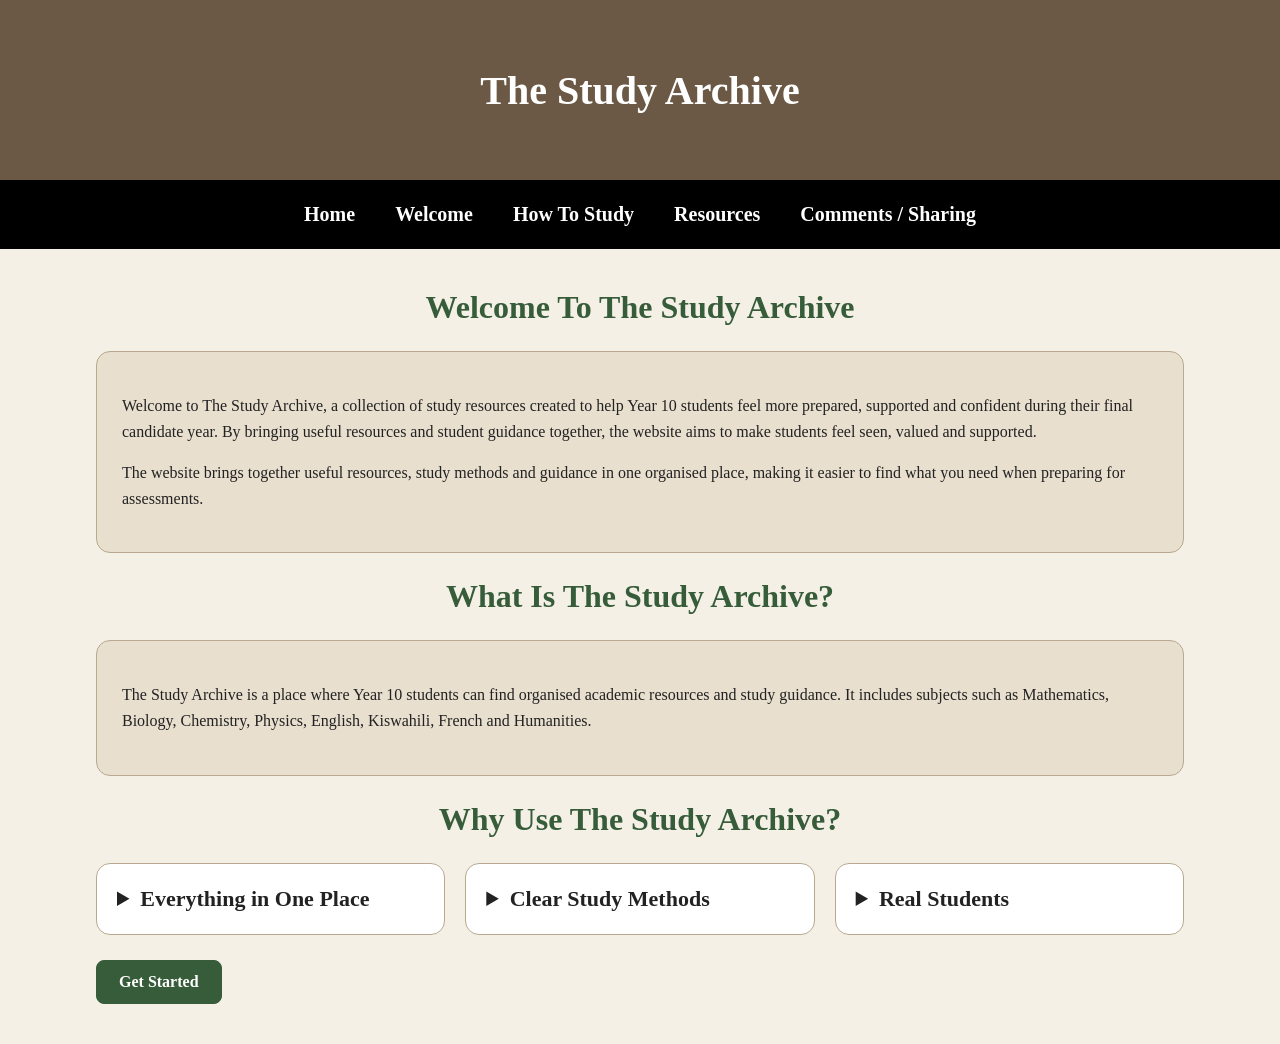
<file: index.html>
<!DOCTYPE html>
<html lang="en">
<head>
    <meta charset="UTF-8">
    <meta name="viewport" content="width=device-width, initial-scale=1.0">
    <title>The Study Archive</title>
    <link rel="stylesheet" href="style.css">
</head>
<body>
    <div class="banner">
        <h1>The Study Archive</h1>
    </div>

    <nav>
        <a href="index.html">Home</a>
        <a href="signup.html">Welcome</a>
        <a href="study.html">How To Study</a>
        <a href="resources.html">Resources</a>
        <a href="sharing.html">Comments / Sharing</a>
    </nav>

    <main>
        <h2>Welcome To The Study Archive</h2>

        <div class="welcome-box">
            <p>Welcome to The Study Archive, a collection of study resources created to help Year 10 students feel more prepared, supported and confident during their final candidate year. By bringing useful resources and student guidance together, the website aims to make students feel seen, valued and supported.</p>

            <p>The website brings together useful resources, study methods and guidance in one organised place, making it easier to find what you need when preparing for assessments.</p>
        </div>

        <h2>What Is The Study Archive?</h2>

        <div class="what-box">
            <p>The Study Archive is a place where Year 10 students can find organised academic resources and study guidance. It includes subjects such as Mathematics, Biology, Chemistry, Physics, English, Kiswahili, French and Humanities.</p>
        </div>

        <h2>Why Use The Study Archive?</h2>

        <div class="benefits">
            <details class="benefit">
                <summary>Everything in One Place</summary>
                <p>Find study resources, subject guidance and assessment support in one organised website.</p>
            </details>

            <details class="benefit">
                <summary>Clear Study Methods</summary>
                <p>Explore study methods and guidance to help with revision and assessment preparation.</p>
            </details>

            <details class="benefit">
                <summary>Real Students</summary>
                <p>Discover useful tips and advice based on student experiences to make studying more practical.</p>
            </details>
        </div>

        <div class="start-button">
            <a href="signup.html">Get Started</a>
        </div>
    </main>
</body>
</html>
</file>
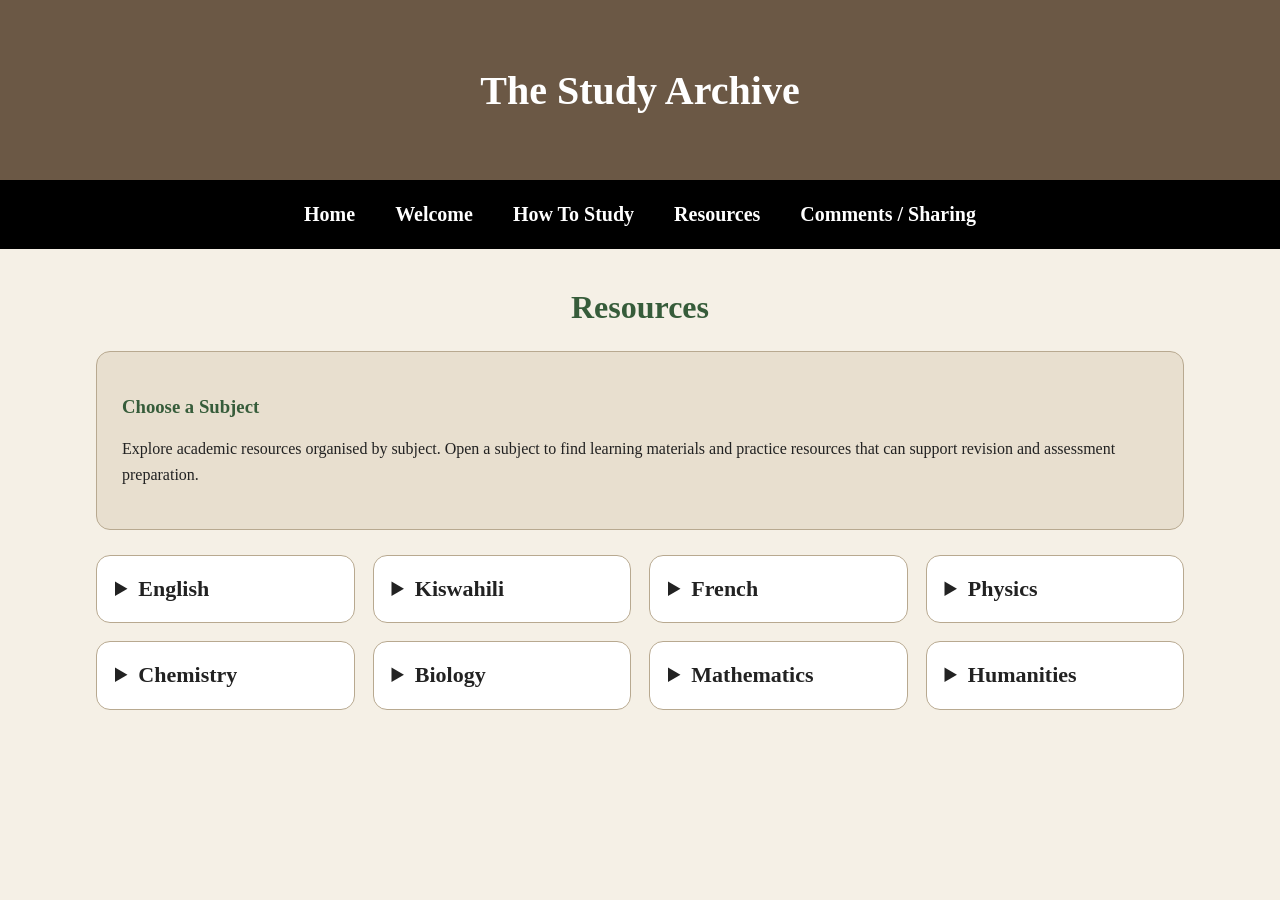
<file: resources.html>
<!DOCTYPE html>
<html lang="en">
<head>
    <meta charset="UTF-8">
    <meta name="viewport" content="width=device-width, initial-scale=1.0">
    <title>Resources - The Study Archive</title>
    <link rel="stylesheet" href="style.css">
</head>
<body>
    <div class="banner">
        <h1>The Study Archive</h1>
    </div>

    <nav>
        <a href="index.html">Home</a>
        <a href="signup.html">Welcome</a>
        <a href="study.html">How To Study</a>
        <a href="resources.html">Resources</a>
        <a href="sharing.html">Comments / Sharing</a>
    </nav>

    <main>
        <h2>Resources</h2>

        <div class="resource-intro">
            <h3>Choose a Subject</h3>
            <p>Explore academic resources organised by subject. Open a subject to find learning materials and practice resources that can support revision and assessment preparation.</p>
        </div>

        <div class="subject-grid">
            <details class="subject-section">
                <summary>English</summary>

                <div class="resource-grid">
                    <div class="resource-card">
                        <h4>BBC Bitesize English</h4>
                        <p><strong>Subject:</strong> English</p>
                        <p><strong>Topic:</strong> Reading, Writing and Literature</p>
                        <p><strong>Description:</strong><br>Provides explanations, examples and revision materials covering reading, writing and literature.</p>
                        <a href="https://www.bbc.co.uk/bitesize/subjects/z3kw2hv" target="_blank" rel="noopener">View Resource</a>
                    </div>

                    <div class="resource-card">
                        <h4>Brilliant Learning</h4>
                        <p><strong>Subject:</strong> English</p>
                        <p><strong>Topic:</strong> Practice and Revision</p>
                        <p><strong>Description:</strong><br>Provides learning and practice materials that can support revision and preparation for assessments.</p>
                        <a href="https://brilliantlearning.in/" target="_blank" rel="noopener">View Practice</a>
                    </div>
                </div>
            </details>

            <details class="subject-section">
                <summary>Kiswahili</summary>

                <div class="resource-grid">
                    <div class="resource-card">
                        <h4>SwahiliPod101</h4>
                        <p><strong>Subject:</strong> Kiswahili</p>
                        <p><strong>Topic:</strong> Vocabulary, Grammar and Listening</p>
                        <p><strong>Description:</strong><br>Provides vocabulary, grammar explanations, listening activities and lessons that support language development.</p>
                        <a href="https://www.swahilipod101.com/" target="_blank" rel="noopener">View Resource</a>
                    </div>
               </div>
            </details>

            <details class="subject-section">
                <summary>French</summary>

                <div class="resource-grid">
                    <div class="resource-card">
                        <h4>TV5MONDE - Apprendre le français</h4>
                        <p><strong>Subject:</strong> French</p>
                        <p><strong>Topic:</strong> Vocabulary, Listening and Grammar</p>
                        <p><strong>Description:</strong><br>Provides French learning activities using videos, vocabulary and listening exercises at different levels.</p>
                        <a href="https://apprendre.tv5monde.com/" target="_blank" rel="noopener">View Resource</a>
                    </div>

                    <div class="resource-card">
                        <h4>Brilliant Learning</h4>
                        <p><strong>Subject:</strong> French</p>
                        <p><strong>Topic:</strong> Practice and Revision</p>
                        <p><strong>Description:</strong><br>Provides learning and practice materials for revision and review of subject knowledge.</p>
                        <a href="https://brilliantlearning.in/" target="_blank" rel="noopener">View Practice</a>
                    </div>
                </div>
            </details>

            <details class="subject-section">
                <summary>Physics</summary>

                <div class="resource-grid">
                    <div class="resource-card">
                        <h4>Khan Academy Physics</h4>
                        <p><strong>Subject:</strong> Physics</p>
                        <p><strong>Topic:</strong> Forces, Energy and Motion</p>
                        <p><strong>Description:</strong><br>Provides videos, explanations and practice activities covering physics concepts and problem-solving skills.</p>
                        <a href="https://www.khanacademy.org/science/physics" target="_blank" rel="noopener">View Resource</a>
                    </div>

                    <div class="resource-card">
                        <h4>Brilliant Learning</h4>
                        <p><strong>Subject:</strong> Physics</p>
                        <p><strong>Topic:</strong> Practice and Revision</p>
                        <p><strong>Description:</strong><br>Provides learning and practice materials for reviewing physics concepts and applying knowledge.</p>
                        <a href="https://brilliantlearning.in/" target="_blank" rel="noopener">View Practice</a>
                    </div>
                </div>
            </details>

            <details class="subject-section">
                <summary>Chemistry</summary>

                <div class="resource-grid">
                    <div class="resource-card">
                        <h4>Khan Academy Chemistry</h4>
                        <p><strong>Subject:</strong> Chemistry</p>
                        <p><strong>Topic:</strong> Atoms, Reactions and Chemistry</p>
                        <p><strong>Description:</strong><br>Provides explanations, videos and practice activities covering chemistry concepts and problem-solving skills.</p>
                        <a href="https://www.khanacademy.org/science/chemistry" target="_blank" rel="noopener">View Resource</a>
                    </div>

                    <div class="resource-card">
                        <h4>Brilliant Learning</h4>
                        <p><strong>Subject:</strong> Chemistry</p>
                        <p><strong>Topic:</strong> Practice and Revision</p>
                        <p><strong>Description:</strong><br>Provides practice materials for reviewing chemistry concepts and applying knowledge.</p>
                        <a href="https://brilliantlearning.in/" target="_blank" rel="noopener">View Practice</a>
                    </div>
                </div>
            </details>

            <details class="subject-section">
                <summary>Biology</summary>

                <div class="resource-grid">
                    <div class="resource-card">
                        <h4>Khan Academy Biology</h4>
                        <p><strong>Subject:</strong> Biology</p>
                        <p><strong>Topic:</strong> Cells, Organisms and Human Biology</p>
                        <p><strong>Description:</strong><br>Provides explanations, videos and practice activities covering major biology concepts and processes.</p>
                        <a href="https://www.khanacademy.org/science/biology" target="_blank" rel="noopener">View Resource</a>
                    </div>

                    <div class="resource-card">
                        <h4>Brilliant Learning</h4>
                        <p><strong>Subject:</strong> Biology</p>
                        <p><strong>Topic:</strong> Practice and Revision</p>
                        <p><strong>Description:</strong><br>Provides learning and practice materials for reviewing biology concepts and checking understanding.</p>
                        <a href="https://brilliantlearning.in/" target="_blank" rel="noopener">View Practice</a>
                    </div>
                </div>
            </details>

            <details class="subject-section">
                <summary>Mathematics</summary>

                <div class="resource-grid">
                    <div class="resource-card">
                        <h4>Khan Academy Mathematics</h4>
                        <p><strong>Subject:</strong> Mathematics</p>
                        <p><strong>Topic:</strong> Algebra, Geometry and Functions</p>
                        <p><strong>Description:</strong><br>Provides mathematics lessons, examples and practice questions covering a wide range of topics.</p>
                        <a href="https://www.khanacademy.org/math" target="_blank" rel="noopener">View Resource</a>
                    </div>

                    <div class="resource-card">
                        <h4>Brilliant Learning</h4>
                        <p><strong>Subject:</strong> Mathematics</p>
                        <p><strong>Topic:</strong> Practice and Revision</p>
                        <p><strong>Description:</strong><br>Provides practice materials for mathematical skills and reviewing different topics.</p>
                        <a href="https://brilliantlearning.in/" target="_blank" rel="noopener">View Practice</a>
                    </div>
                </div>
            </details>

            <details class="subject-section">
                <summary>Humanities</summary>

                <div class="resource-grid">
                    <div class="resource-card">
                        <h4>National Geographic Education</h4>
                        <p><strong>Subject:</strong> Humanities</p>
                        <p><strong>Topic:</strong> Geography, People and Environment</p>
                        <p><strong>Description:</strong><br>Provides articles, maps and educational resources for research into geography, people, places and environmental issues.</p>
                        <a href="https://education.nationalgeographic.org/" target="_blank" rel="noopener">View Resource</a>
                    </div>

                    <div class="resource-card">
                        <h4>Brilliant Learning</h4>
                        <p><strong>Subject:</strong> Humanities</p>
                        <p><strong>Topic:</strong> Practice and Revision</p>
                        <p><strong>Description:</strong><br>Provides learning and practice materials to review knowledge and prepare for assessments.</p>
                        <a href="https://brilliantlearning.in/" target="_blank" rel="noopener">View Practice</a>
                    </div>
                </div>
            </details>
        </div>
    </main>
</body>
</html>
</file>
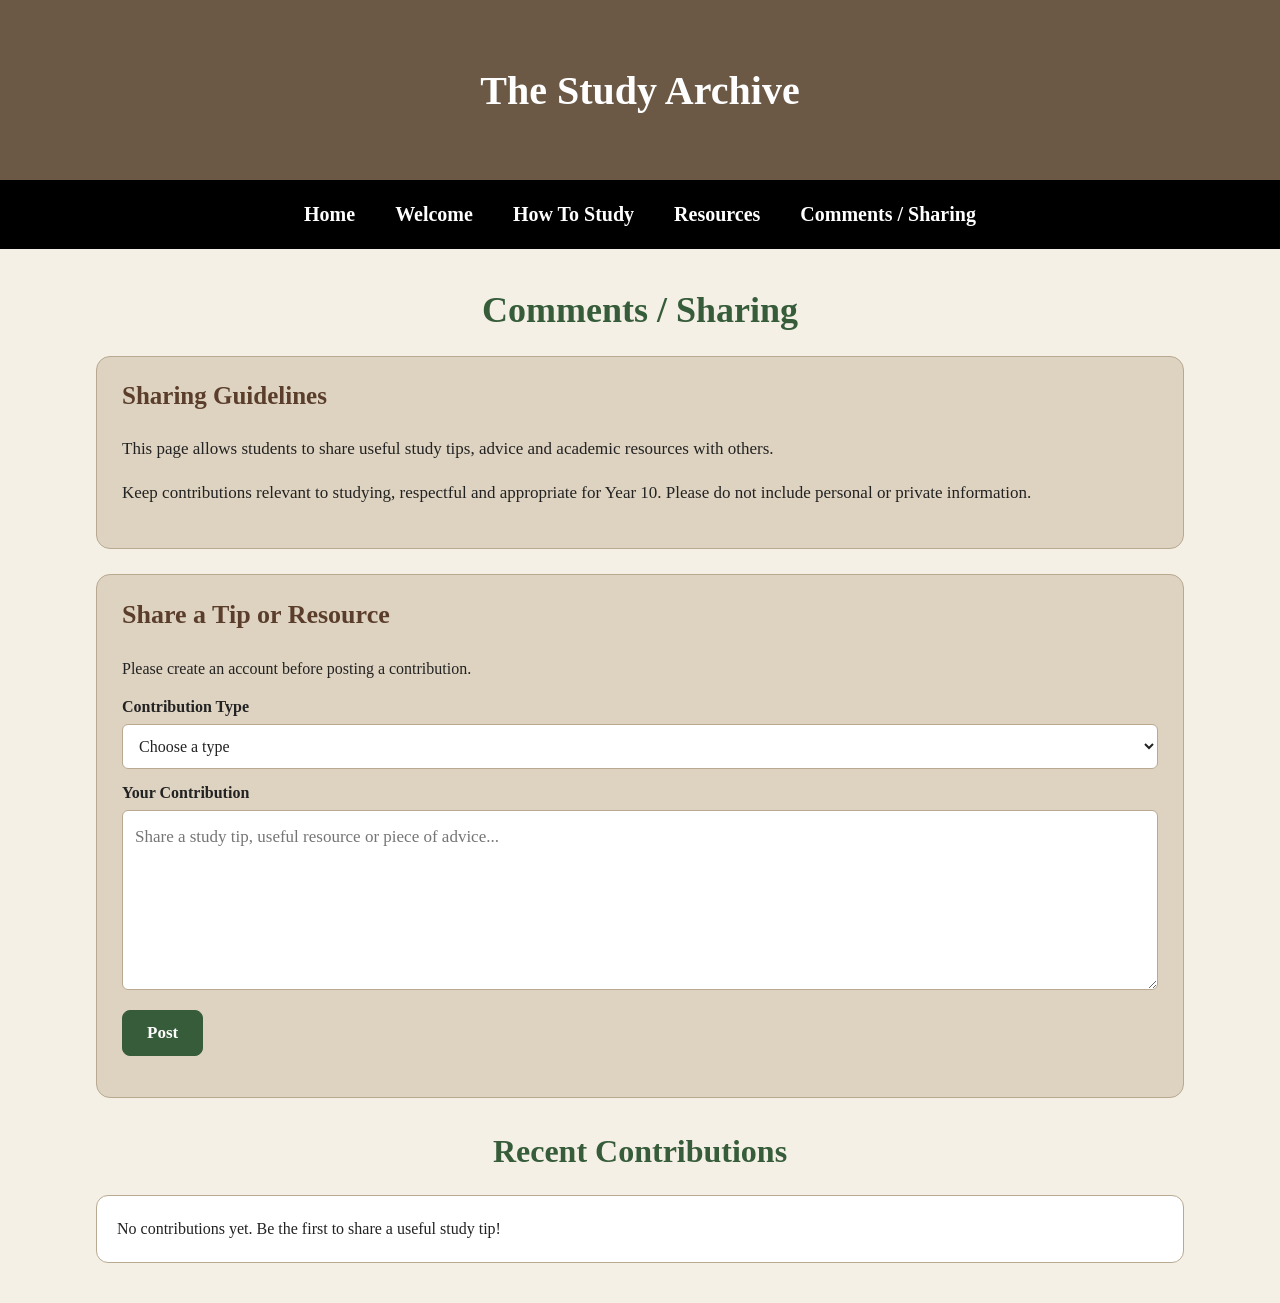
<file: sharing.html>
<!DOCTYPE html>
<html lang="en">
<head>
    <meta charset="UTF-8">
    <meta name="viewport" content="width=device-width, initial-scale=1.0">
    <title>Comments / Sharing - The Study Archive</title>
    <link rel="stylesheet" href="style.css">
</head>
<body>
    <div class="banner">
        <h1>The Study Archive</h1>
    </div>

    <nav>
        <a href="index.html">Home</a>
        <a href="signup.html">Welcome</a>
        <a href="study.html">How To Study</a>
        <a href="resources.html">Resources</a>
        <a href="sharing.html">Comments / Sharing</a>
    </nav>

    <main>
        <h2 class="sharing-title">Comments / Sharing</h2>

        <div class="sharing-guidelines">
            <h3>Sharing Guidelines</h3>
            <p>This page allows students to share useful study tips, advice and academic resources with others.</p>
            <p>Keep contributions relevant to studying, respectful and appropriate for Year 10. Please do not include personal or private information.</p>
        </div>

        <div class="contribution-box">
            <h3>Share a Tip or Resource</h3>

            <p id="current-user" aria-live="polite"></p>

            <form id="contribution-form">
                <label for="contribution-type">Contribution Type</label>

                <select id="contribution-type" required>
                    <option value="">Choose a type</option>
                    <option value="Study Tip">Study Tip</option>
                    <option value="Resource">Resource</option>
                    <option value="Other">Other</option>
                </select>

                <label for="contribution-text">Your Contribution</label>

                <textarea
                    id="contribution-text"
                    maxlength="2000"
                    placeholder="Share a study tip, useful resource or piece of advice..."
                    required
                ></textarea>

                <button type="submit" class="post-button">Post</button>
            </form>

            <p id="post-message" class="status-message" aria-live="polite"></p>
        </div>

        <div class="recent-contributions">
            <h2>Recent Contributions</h2>
            <div id="contribution-list"></div>
        </div>
    </main>

    <script>
        const contributionForm = document.getElementById("contribution-form");
        const contributionList = document.getElementById("contribution-list");
        const currentUserText = document.getElementById("current-user");
        const postMessage = document.getElementById("post-message");
        const contributionText = document.getElementById("contribution-text");
        const contributionType = document.getElementById("contribution-type");

        // Get the username saved during registration.
        let currentUser = "";

        try {
            currentUser = localStorage.getItem("studyArchiveCurrentUser") || "";
        } catch (error) {
            currentUser = "";
        }

        if (currentUser) {
            currentUserText.textContent = "Posting as: " + currentUser;
        } else {
            currentUserText.textContent = "Please create an account before posting a contribution.";
        }

        // Read saved contributions from this browser.
        function getContributions() {
            return JSON.parse(
                localStorage.getItem("studyArchiveContributions") || "[]"
            );
        }

        // Display the most recent contribution first.
        function displayContributions() {
            contributionList.innerHTML = "";

            let contributions;

            try {
                contributions = getContributions();
            } catch (error) {
                const errorMessage = document.createElement("p");
                errorMessage.className = "no-contributions";
                errorMessage.textContent = "Saved contributions could not be loaded in this browser.";
                contributionList.appendChild(errorMessage);
                return;
            }

            contributions.sort(function(a, b) {
                return new Date(b.dateSubmitted) - new Date(a.dateSubmitted);
            });

            if (contributions.length === 0) {
                const emptyMessage = document.createElement("p");
                emptyMessage.className = "no-contributions";
                emptyMessage.textContent = "No contributions yet. Be the first to share a useful study tip!";
                contributionList.appendChild(emptyMessage);
                return;
            }

            contributions.forEach(function(contribution) {
                const card = document.createElement("div");
                card.className = "contribution-card";

                const heading = document.createElement("h3");
                heading.textContent = contribution.type || "Study Tip";

                const username = document.createElement("p");
                username.className = "username";
                username.textContent = "Posted by " + contribution.username;

                const content = document.createElement("p");
                content.textContent = contribution.text;
                content.style.whiteSpace = "pre-wrap";

                const date = document.createElement("p");
                date.className = "contribution-date";
                date.textContent = new Date(
                    contribution.dateSubmitted
                ).toLocaleString();

                card.appendChild(heading);
                card.appendChild(username);
                card.appendChild(content);
                card.appendChild(date);

                contributionList.appendChild(card);
            });
        }

        // Save the new contribution in the browser.
        contributionForm.addEventListener("submit", function(event) {
            event.preventDefault();

            if (!currentUser) {
                alert("Please create an account before posting.");
                return;
            }

            const text = contributionText.value.trim();
            const type = contributionType.value;

            if (!text || !type) {
                alert("Please choose a contribution type and write your post.");
                return;
            }

            try {
                const contributions = getContributions();

                contributions.push({
                    username: currentUser,
                    type: type,
                    text: text,
                    dateSubmitted: new Date().toISOString()
                });

                localStorage.setItem(
                    "studyArchiveContributions",
                    JSON.stringify(contributions)
                );

                contributionForm.reset();

                postMessage.textContent = "Your contribution has been posted successfully!";
                postMessage.style.color = "#365c3a";

                displayContributions();

            } catch (error) {
                postMessage.textContent = "Your contribution could not be saved in this browser. Please try again.";
                postMessage.style.color = "#8b2525";
            }
        });

        displayContributions();
    </script>
</body>
</html>
</file>
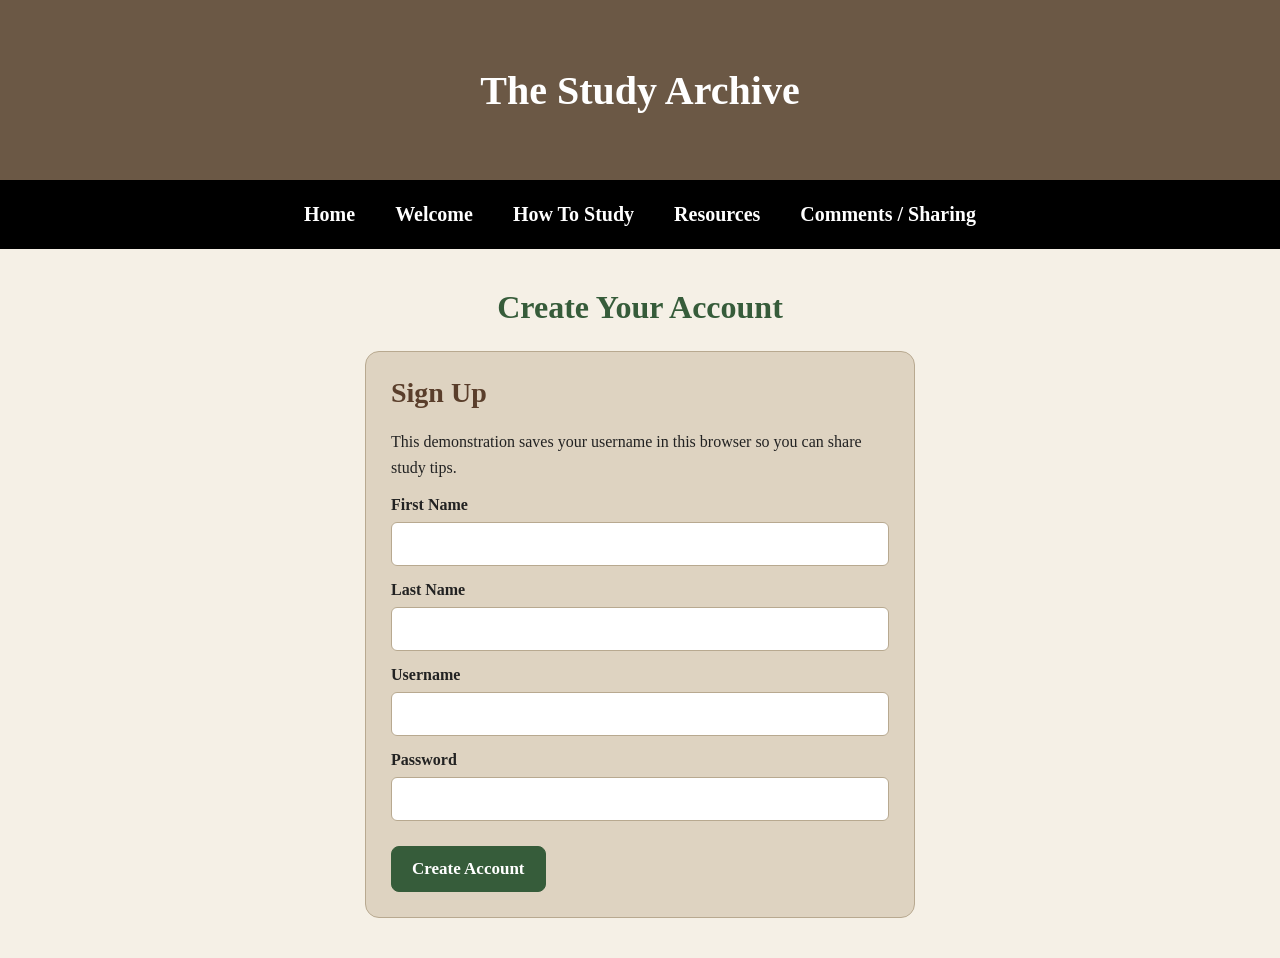
<file: signup.html>
<!DOCTYPE html>
<html lang="en">
<head>
    <meta charset="UTF-8">
    <meta name="viewport" content="width=device-width, initial-scale=1.0">
    <title>Welcome - The Study Archive</title>
    <link rel="stylesheet" href="style.css">
</head>
<body>
    <div class="banner">
        <h1>The Study Archive</h1>
    </div>

    <nav>
        <a href="index.html">Home</a>
        <a href="signup.html">Welcome</a>
        <a href="study.html">How To Study</a>
        <a href="resources.html">Resources</a>
        <a href="sharing.html">Comments / Sharing</a>
    </nav>

    <main>
        <h2>Create Your Account</h2>

        <div class="account-sections">
            <div class="account-box">
                <h3>Sign Up</h3>

                <p>This demonstration saves your username in this browser so you can share study tips.</p>

                <form id="signup-form">
                    <label for="first-name">First Name</label>
                    <input
                        type="text"
                        id="first-name"
                        autocomplete="given-name"
                        required
                    >

                    <label for="last-name">Last Name</label>
                    <input
                        type="text"
                        id="last-name"
                        autocomplete="family-name"
                        required
                    >

                    <label for="username">Username</label>
                    <input
                        type="text"
                        id="username"
                        autocomplete="username"
                        required
                    >

                    <label for="password">Password</label>
                    <input
                        type="password"
                        id="password"
                        autocomplete="new-password"
                        required
                    >

                    <button type="submit" class="signup-button">
                        Create Account
                    </button>
                </form>
            </div>
        </div>
    </main>

    <script>
        const signupForm = document.getElementById("signup-form");

        signupForm.addEventListener("submit", function(event) {
            event.preventDefault();

            const firstName = document.getElementById("first-name").value.trim();
            const lastName = document.getElementById("last-name").value.trim();
            const username = document.getElementById("username").value.trim();
            const password = document.getElementById("password").value;

            if (!firstName || !lastName || !username || !password) {
                alert("Please complete every field.");
                return;
            }

            try {
                const users = JSON.parse(
                    localStorage.getItem("studyArchiveUsers") || "[]"
                );

                const usernameExists = users.some(function(user) {
                    return user.username.toLowerCase() === username.toLowerCase();
                });

                if (usernameExists) {
                    alert("This username already exists. Please choose another.");
                    return;
                }

                // Save the basic account details in this browser.
                // The password is not saved in this demonstration.
                const newUser = {
                    firstName: firstName,
                    lastName: lastName,
                    username: username,
                    dateCreated: new Date().toISOString()
                };

                users.push(newUser);

                localStorage.setItem(
                    "studyArchiveUsers",
                    JSON.stringify(users)
                );

                localStorage.setItem("studyArchiveCurrentUser", username);

                alert("Your account has been created successfully!");

                window.location.href = "sharing.html";

            } catch (error) {
                alert("Chrome could not save your account in this browser. Please try again.");
            }
        });
    </script>
</body>
</html>
</file>
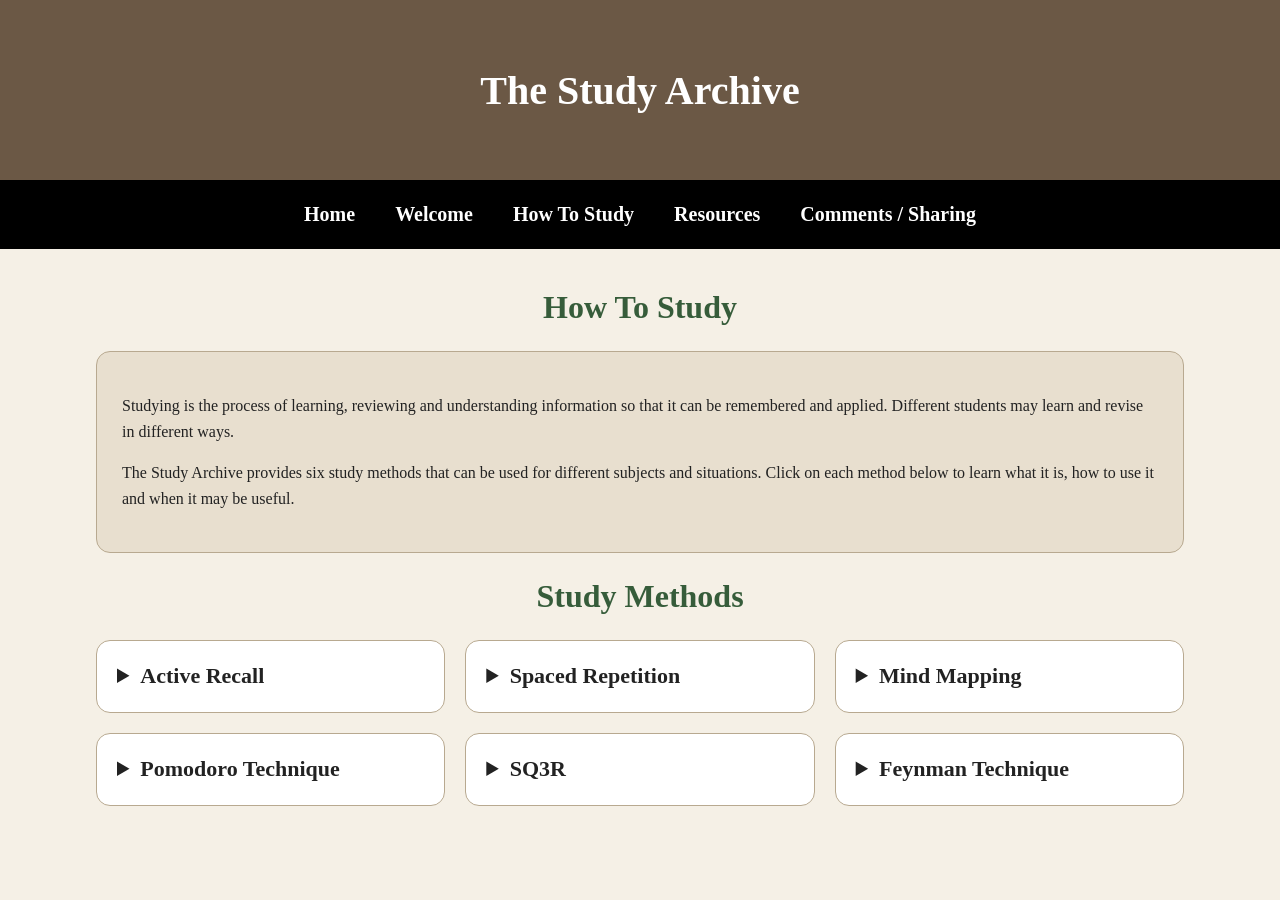
<file: study.html>
<!DOCTYPE html>
<html lang="en">
<head>
    <meta charset="UTF-8">
    <meta name="viewport" content="width=device-width, initial-scale=1.0">
    <title>How To Study - The Study Archive</title>
    <link rel="stylesheet" href="style.css">
</head>
<body>
    <div class="banner">
        <h1>The Study Archive</h1>
    </div>

    <nav>
        <a href="index.html">Home</a>
        <a href="signup.html">Welcome</a>
        <a href="study.html">How To Study</a>
        <a href="resources.html">Resources</a>
        <a href="sharing.html">Comments / Sharing</a>
    </nav>

    <main>
        <h2>How To Study</h2>

        <div class="welcome-box">
            <p>Studying is the process of learning, reviewing and understanding information so that it can be remembered and applied. Different students may learn and revise in different ways.</p>

            <p>The Study Archive provides six study methods that can be used for different subjects and situations. Click on each method below to learn what it is, how to use it and when it may be useful.</p>
        </div>

        <h2>Study Methods</h2>

        <div class="study-methods">
            <details class="study-method">
                <summary>Active Recall</summary>

                <p><strong>What is it?</strong><br>
                Active recall is a study method where you try to remember information without looking at your notes or textbook.</p>

                <p><strong>How can I use it?</strong><br>
                Read or learn a topic first, then close your notes and try to write down or say everything you remember. You can also use flashcards or practice questions.</p>

                <p><strong>When is it useful?</strong><br>
                It is useful when preparing for tests and exams because it helps you practise retrieving information from memory.</p>

                <p class="source">
                    <strong>For further information:</strong>
                    <a href="https://www.bcu.ac.uk/exams-and-revision/best-ways-to-revise/active-recall" target="_blank" rel="noopener">Birmingham City University - Active Recall</a>
                </p>
            </details>

            <details class="study-method">
                <summary>Spaced Repetition</summary>

                <p><strong>What is it?</strong><br>
                Spaced repetition involves reviewing information several times over increasing periods of time instead of studying everything in one session.</p>

                <p><strong>How can I use it?</strong><br>
                Review a topic shortly after learning it, then review it again after a few days and continue reviewing it over time. Flashcards can be useful for this method.</p>

                <p><strong>When is it useful?</strong><br>
                It is especially useful for remembering information over a longer period of time, such as vocabulary, definitions and key facts.</p>

                <p class="source">
                    <strong>For further information:</strong>
                    <a href="https://www.learningscientists.org/blog/2016/6/23-1" target="_blank" rel="noopener">The Learning Scientists - Spaced Practice</a>
                </p>
            </details>

            <details class="study-method">
                <summary>Mind Mapping</summary>

                <p><strong>What is it?</strong><br>
                Mind mapping is a visual method of organising information around a central topic using connected ideas and keywords.</p>

                <p><strong>How can I use it?</strong><br>
                Start with the main topic in the centre of a page. Add branches for the main ideas and smaller branches for supporting information.</p>

                <p><strong>When is it useful?</strong><br>
                It can be useful when organising large topics, connecting ideas and reviewing information visually.</p>

                <p class="source">
                    <strong>For further information:</strong>
                    <a href="https://www.grammarly.com/blog/writing-process/mind-mapping/" target="_blank" rel="noopener">Grammarly - Mind Mapping</a>
                </p>
            </details>

            <details class="study-method">
                <summary>Pomodoro Technique</summary>

                <p><strong>What is it?</strong><br>
                The Pomodoro Technique is a time-management method where study is divided into focused periods followed by short breaks.</p>

                <p><strong>How can I use it?</strong><br>
                Choose a task, work on it for a focused period of time, take a short break and then repeat the process. Longer breaks can be taken after several study periods.</p>

                <p><strong>When is it useful?</strong><br>
                It can be useful when you have a large amount of work to complete or find it difficult to stay focused for a long period.</p>

                <p class="source">
                    <strong>For further information:</strong>
                    <a href="https://www.todoist.com/productivity-methods/pomodoro-technique" target="_blank" rel="noopener">Todoist - Pomodoro Technique</a>
                </p>
            </details>

            <details class="study-method">
                <summary>SQ3R</summary>

                <p><strong>What is it?</strong><br>
                SQ3R is a reading and study method based on five steps: Survey, Question, Read, Recite and Review.</p>

                <p><strong>How can I use it?</strong><br>
                First survey the material, create questions about it, read the information carefully, explain or recall what you have learned and finally review the material.</p>

                <p><strong>When is it useful?</strong><br>
                SQ3R can be useful when studying textbooks, articles or other large amounts of written information.</p>

                <p class="source">
                    <strong>For further information:</strong>
                    <a href="https://in.nau.edu/academic-success-centers/sq3r-reading-method/" target="_blank" rel="noopener">Northern Arizona University - SQ3R Reading Method</a>
                </p>
            </details>

            <details class="study-method">
                <summary>Feynman Technique</summary>

                <p><strong>What is it?</strong><br>
                The Feynman Technique involves explaining a topic in simple language to check whether you actually understand it.</p>

                <p><strong>How can I use it?</strong><br>
                Choose a topic and explain it as if you were teaching it to someone who does not know anything about it. Identify any parts that you cannot explain clearly and review them.</p>

                <p><strong>When is it useful?</strong><br>
                It can be useful for checking your understanding of difficult concepts, especially in subjects where you need to explain processes or ideas.</p>

                <p class="source">
                    <strong>For further information:</strong>
                    <a href="https://fs.blog/feynman-technique/" target="_blank" rel="noopener">Farnam Street - The Feynman Technique</a>
                </p>
            </details>
        </div>
    </main>
</body>
</html>
</file>
<file: style.css>
body {
    margin: 0;
    padding: 0;
    background-color: #f5f0e6;
    color: #222222;
    font-family: "Times New Roman", serif;
    font-size: 16px;
}

main {
    width: 85%;
    max-width: 1400px;
    margin: 40px auto;
}

h2 {
    font-family: Georgia, serif;
    font-size: 32px;
    text-align: center;
    margin: 0 0 25px;
}

h3 {
    font-family: Georgia, serif;
}

p {
    line-height: 1.6;
}

.banner {
    height: 180px;
    background-color: #6b5845;
    display: flex;
    align-items: center;
    justify-content: center;
    text-align: center;
}

.banner h1 {
    color: #ffffff;
    font-family: Georgia, serif;
    font-size: 40px;
    margin: 0;
}

nav {
    background-color: #000000;
    padding: 15px;
    text-align: center;
}

nav a {
    color: #ffffff;
    text-decoration: none;
    font-family: "Times New Roman", serif;
    font-size: 20px;
    font-weight: bold;
    margin: 0 10px;
    padding: 8px;
    display: inline-block;
}

nav a:hover {
    outline: 1px solid #ffffff;
    border-radius: 4px;
}

main > h2 {
    color: #365c3a;
}

.welcome-box,
.what-box,
.resource-intro {
    background-color: #e8dfcf;
    border: 1px solid #b8a990;
    border-radius: 14px;
    padding: 25px;
    margin-bottom: 25px;
}

.welcome-box h2,
.what-box h2,
.resource-intro h3 {
    color: #365c3a;
}

.welcome-box p,
.what-box p,
.resource-intro p {
    color: #222222;
}

.start-button {
    display: inline-block;
    background-color: #365c3a;
    border: 1px solid #365c3a;
    border-radius: 8px;
    padding: 12px 22px;
    margin-top: 25px;
}

.start-button a {
    color: #ffffff;
    text-decoration: none;
    font-family: Georgia, serif;
    font-weight: bold;
}

.start-button:hover {
    background-color: #ffffff;
}

.start-button:hover a {
    color: #365c3a;
}

.benefits {
    display: grid;
    grid-template-columns: repeat(3, minmax(0, 1fr));
    gap: 20px;
    margin-top: 20px;
}

.benefit {
    box-sizing: border-box;
    background-color: #ffffff;
    border: 1px solid #b8a990;
    border-radius: 14px;
    padding: 20px;
    margin: 0;
}

.benefit summary {
    color: #222222;
    font-family: Georgia, serif;
    font-size: 22px;
    font-weight: bold;
    line-height: 1.4;
    cursor: pointer;
}

.benefit p {
    color: #222222;
    font-family: Georgia, serif;
    font-size: 17px;
}

details {
    background-color: #e8dfcf;
    border: 1px solid #b8a990;
    border-radius: 10px;
    padding: 15px;
}

summary {
    color: #222222;
    font-family: Georgia, serif;
    font-size: 22px;
    font-weight: bold;
    cursor: pointer;
}

.account-sections {
    display: flex;
    justify-content: center;
    gap: 25px;
    margin-top: 25px;
}

.account-box {
    width: 100%;
    max-width: 550px;
    box-sizing: border-box;
    background-color: #ded3c1;
    border: 1px solid #b8a990;
    border-radius: 14px;
    padding: 25px;
    margin: 0 auto;
}

.account-box h3 {
    color: #5a3e2b;
    font-family: Georgia, serif;
    font-size: 28px;
    margin-top: 0;
    margin-bottom: 20px;
}

.account-box label,
.contribution-box label {
    display: block;
    color: #222222;
    font-weight: bold;
    margin-top: 15px;
    margin-bottom: 8px;
}

.account-box input,
.contribution-box input,
.contribution-box textarea,
.contribution-box select {
    display: block;
    width: 100%;
    box-sizing: border-box;
    background-color: #ffffff;
    color: #222222;
    border: 1px solid #b8a990;
    border-radius: 6px;
    padding: 12px;
    font-family: "Times New Roman", serif;
    font-size: 16px;
}

.account-box input:focus,
.contribution-box input:focus,
.contribution-box textarea:focus,
.contribution-box select:focus {
    outline: 2px solid #365c3a;
}

.account-box button {
    margin-top: 25px;
    padding: 12px 20px;
    border-radius: 8px;
    font-family: Georgia, serif;
    font-size: 17px;
    font-weight: bold;
    cursor: pointer;
}

.signup-button {
    background-color: #365c3a;
    color: #ffffff;
    border: 1px solid #365c3a;
}

.signup-button:hover {
    background-color: #ffffff;
    color: #365c3a;
}

.study-methods {
    display: grid;
    grid-template-columns: repeat(3, minmax(0, 1fr));
    gap: 20px;
    align-items: start;
    margin-top: 25px;
}

.study-method {
    box-sizing: border-box;
    background-color: #ffffff;
    border: 1px solid #b8a990;
    border-radius: 14px;
    padding: 20px;
    margin: 0;
    min-width: 0;
}

.study-method summary {
    color: #222222;
    font-family: Georgia, serif;
    font-size: 22px;
    font-weight: bold;
    line-height: 1.4;
}

.study-method p {
    color: #222222;
    font-family: Georgia, serif;
    font-size: 17px;
    line-height: 1.6;
}

.study-method a {
    color: #365c3a;
    font-weight: bold;
    overflow-wrap: anywhere;
}

.study-method a:hover {
    color: #5a3e2b;
}

.source {
    overflow-wrap: anywhere;
}

.subject-grid {
    display: grid;
    grid-template-columns: repeat(4, minmax(0, 1fr));
    gap: 18px;
    align-items: start;
    margin-top: 25px;
}

.subject-section {
    box-sizing: border-box;
    background-color: #ffffff;
    border: 1px solid #b8a990;
    border-radius: 14px;
    padding: 18px;
    margin: 0;
    min-width: 0;
}

.subject-section summary {
    color: #222222;
    font-family: Georgia, serif;
    font-size: 22px;
    font-weight: bold;
    line-height: 1.4;
}

.subject-section[open] {
    grid-column: span 2;
}

.resource-grid {
    display: grid;
    grid-template-columns: repeat(2, minmax(0, 1fr));
    gap: 15px;
    margin-top: 20px;
}

.resource-card {
    box-sizing: border-box;
    background-color: #f5f0e6;
    border: 1px solid #b8a990;
    border-radius: 12px;
    padding: 16px;
    min-width: 0;
}

.resource-card h4 {
    color: #222222;
    font-family: Georgia, serif;
    font-size: 19px;
    margin-top: 0;
}

.resource-card p {
    color: #222222;
    overflow-wrap: anywhere;
}

.resource-card a {
    color: #365c3a;
    font-weight: bold;
    overflow-wrap: anywhere;
}

.resource-card a:hover {
    color: #5a3e2b;
}

.sharing-title {
    color: #365c3a;
    font-family: "EB Garamond", Georgia, serif;
    font-size: 36px;
    font-weight: bold;
    text-align: center;
    margin-bottom: 25px;
}

.sharing-guidelines {
    background-color: #ded3c1;
    border: 1px solid #b8a990;
    border-radius: 14px;
    padding: 25px;
    margin-bottom: 25px;
}

.sharing-guidelines h3 {
    color: #5a3e2b;
    font-family: Georgia, serif;
    font-size: 25px;
    margin-top: 0;
}

.sharing-guidelines p,
.sharing-guidelines li {
    color: #222222;
    font-size: 17px;
    line-height: 1.6;
}

.contribution-box {
    background-color: #ded3c1;
    border: 1px solid #b8a990;
    border-radius: 14px;
    padding: 25px;
    margin-bottom: 30px;
}

.contribution-box h3 {
    color: #5a3e2b;
    font-family: Georgia, serif;
    font-size: 26px;
    margin-top: 0;
}

.contribution-box textarea {
    min-height: 180px;
    line-height: 1.6;
    font-family: Georgia, serif;
    font-size: 17px;
    resize: vertical;
}

.contribution-box select {
    cursor: pointer;
}

.post-button {
    background-color: #365c3a;
    color: #ffffff;
    border: 1px solid #365c3a;
    border-radius: 8px;
    padding: 12px 24px;
    margin-top: 20px;
    font-family: Georgia, serif;
    font-size: 17px;
    font-weight: bold;
    cursor: pointer;
}

.post-button:hover {
    background-color: #ffffff;
    color: #365c3a;
}

.recent-contributions {
    margin-top: 35px;
}

.recent-contributions > h2 {
    color: #365c3a;
    font-family: "EB Garamond", Georgia, serif;
}

.contribution-card {
    background-color: #ffffff;
    border: 1px solid #b8a990;
    border-radius: 12px;
    padding: 20px;
    margin-bottom: 15px;
    overflow-wrap: anywhere;
}

.contribution-card h3 {
    color: #5a3e2b;
    font-family: Georgia, serif;
    margin-top: 0;
}

.contribution-card p {
    color: #222222;
    font-family: Georgia, serif;
    font-size: 17px;
}

.contribution-card .username {
    color: #365c3a;
    font-weight: bold;
}

.contribution-date {
    color: #666666 !important;
    font-family: "Times New Roman", serif !important;
    font-size: 14px !important;
}

.no-contributions {
    color: #222222;
    font-family: Georgia, serif;
    background-color: #ffffff;
    border: 1px solid #b8a990;
    border-radius: 12px;
    padding: 20px;
}

.status-message {
    color: #365c3a;
    font-family: Georgia, serif;
    font-weight: bold;
    line-height: 1.6;
}

@media (max-width: 1100px) {
    .subject-grid {
        grid-template-columns: repeat(2, minmax(0, 1fr));
    }

    .study-methods {
        grid-template-columns: repeat(2, minmax(0, 1fr));
    }
}

@media (max-width: 768px) {
    main {
        width: 90%;
    }

    .banner h1 {
        font-size: 32px;
    }

    nav a {
        font-size: 17px;
        margin: 5px;
    }

    .benefits,
    .study-methods,
    .subject-grid {
        grid-template-columns: 1fr;
    }

    .subject-section[open] {
        grid-column: span 1;
    }

    .resource-grid {
        grid-template-columns: 1fr;
    }

    .account-sections {
        flex-direction: column;
        align-items: center;
    }

    .account-box {
        max-width: 100%;
    }

    .sharing-title {
        font-size: 30px;
    }
}
</file>
